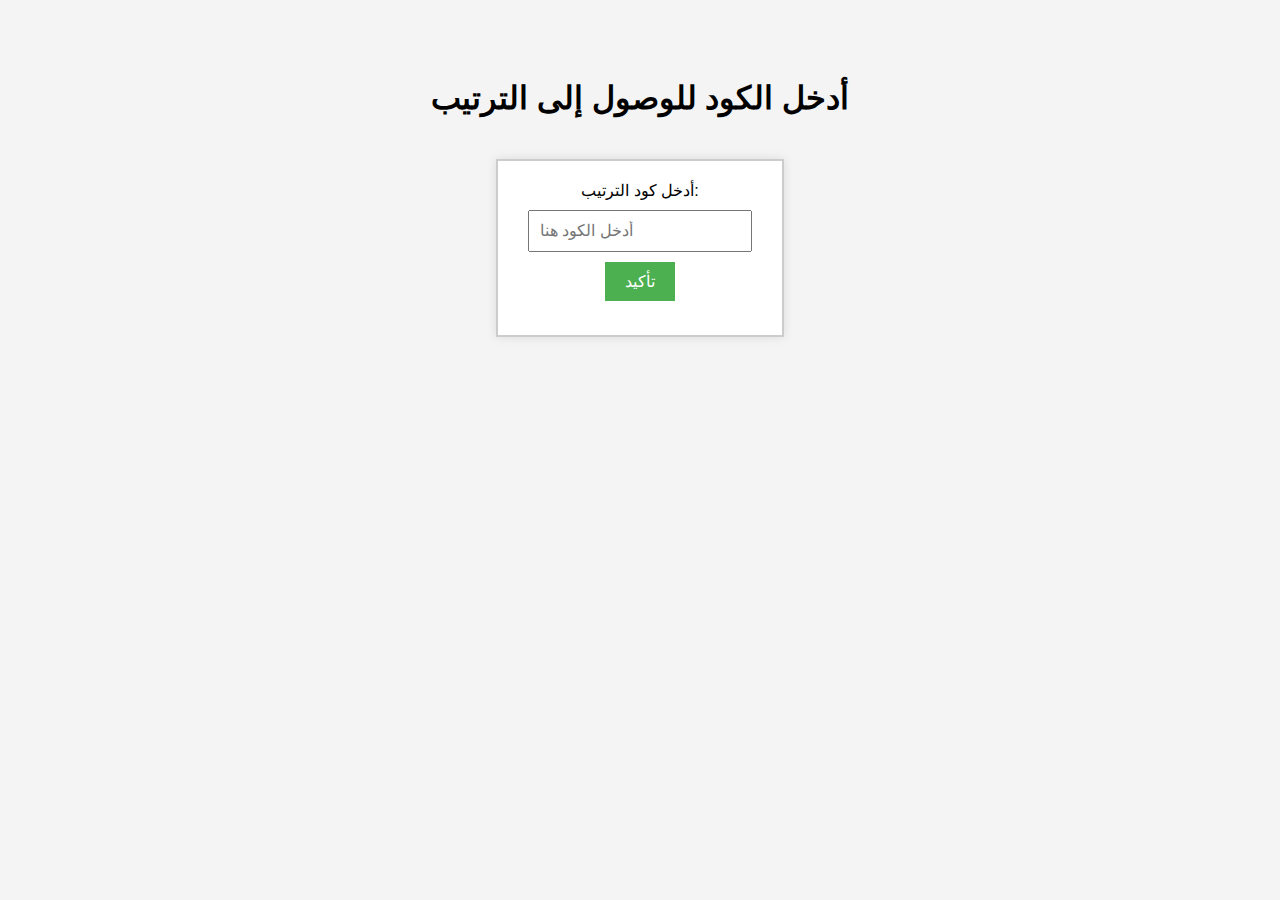
<file: code.html>
<!DOCTYPE html>
<html lang="en">
<head>
    <meta charset="UTF-8">
    <meta name="viewport" content="width=device-width, initial-scale=1.0">
    <title>إدخال الكود</title>
    <style>
        /* تنسيق بسيط */
        body {
            font-family: Arial, sans-serif;
            text-align: center;
            background-color: #f4f4f4;
            padding: 50px;
             background-image: url('https://e1.pxfuel.com/desktop-wallpaper/411/263/desktop-wallpaper-best-5-old-faded-map-backgrounds-on-hip-old-treasure-map.jpg'); /* إضافة صورة الخلفية للخريطة العتيقة */
        }

        .container {
            margin-top: 20px;
            padding: 20px;
            background-color: #fff;
            border: 2px solid #ccc;
            box-shadow: 0 0 10px rgba(0, 0, 0, 0.1);
            display: inline-block;
        }

        input[type="text"] {
            padding: 10px;
            margin: 10px;
            font-size: 16px;
            width: 200px;
        }

        button {
            padding: 10px 20px;
            background-color: #4CAF50;
            color: white;
            font-size: 16px;
            border: none;
            cursor: pointer;
        }

        button:hover {
            background-color: #45a049;
        }

        .error {
            color: red;
            font-size: 14px;
        }
    </style>
</head>
<body>

    <h1>أدخل الكود للوصول إلى الترتيب</h1>
    <div class="container">
        <label for="code">أدخل كود الترتيب:</label><br>
        <input type="text" id="code" placeholder="أدخل الكود هنا"><br>
        <button onclick="validateCode()">تأكيد</button>
        <p id="errorMessage" class="error"></p>
    </div>
     <script src="script.js"></script> 
</body>
</html>
</file>
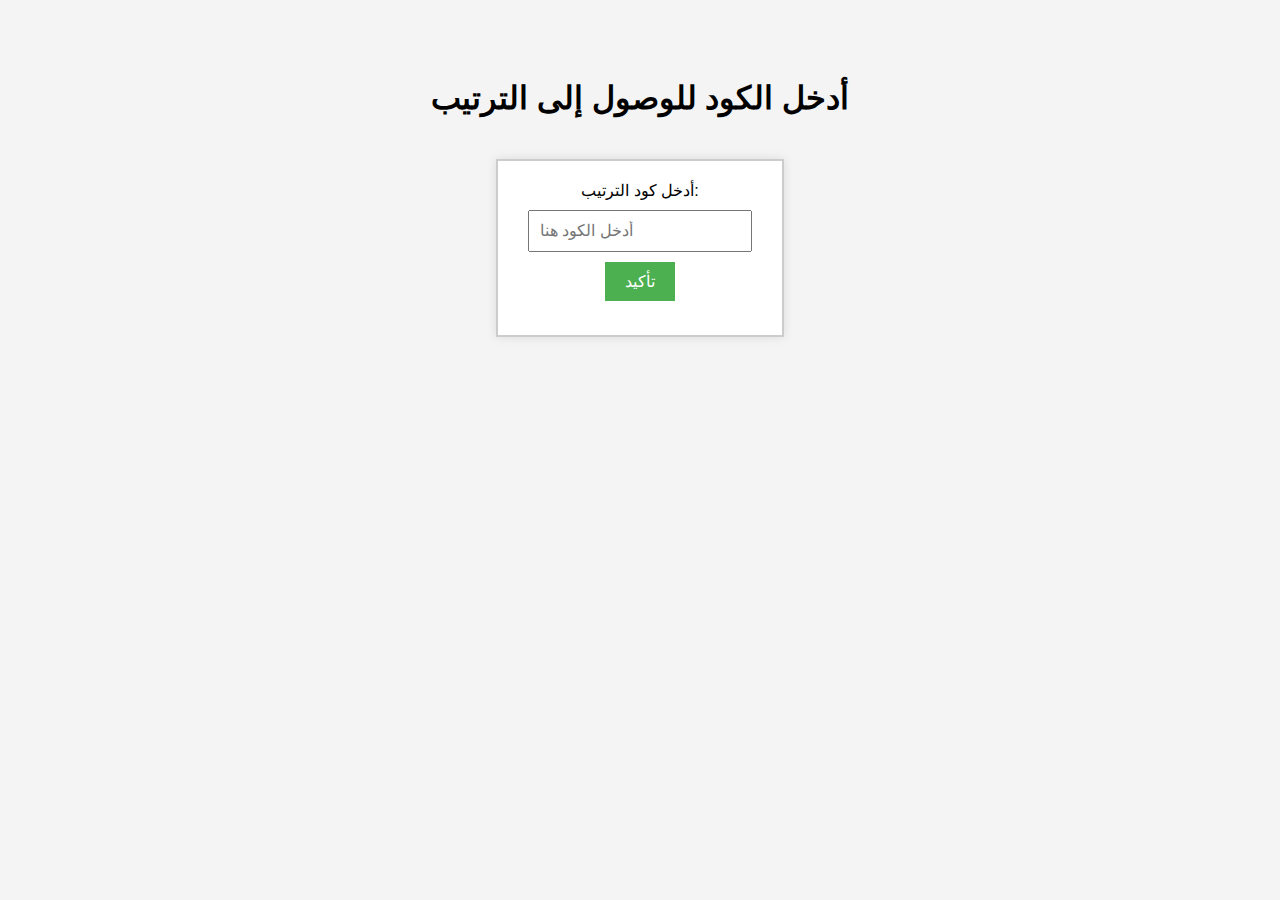
<file: code2.html>
<!DOCTYPE html>
<html lang="en">
<head>
    <meta charset="UTF-8">
    <meta name="viewport" content="width=device-width, initial-scale=1.0">
    <title>إدخال الكود</title>
    <style>
        /* تنسيق بسيط */
        body {
            font-family: Arial, sans-serif;
            text-align: center;
            background-color: #f4f4f4;
            padding: 50px;
             background-image: url('https://e1.pxfuel.com/desktop-wallpaper/411/263/desktop-wallpaper-best-5-old-faded-map-backgrounds-on-hip-old-treasure-map.jpg'); /* إضافة صورة الخلفية للخريطة العتيقة */
        }

        .container {
            margin-top: 20px;
            padding: 20px;
            background-color: #fff;
            border: 2px solid #ccc;
            box-shadow: 0 0 10px rgba(0, 0, 0, 0.1);
            display: inline-block;
        }

        input[type="text"] {
            padding: 10px;
            margin: 10px;
            font-size: 16px;
            width: 200px;
        }

        button {
            padding: 10px 20px;
            background-color: #4CAF50;
            color: white;
            font-size: 16px;
            border: none;
            cursor: pointer;
        }

        button:hover {
            background-color: #45a049;
        }

        .error {
            color: red;
            font-size: 14px;
        }
    </style>
</head>
<body>

    <h1>أدخل الكود للوصول إلى الترتيب</h1>
    <div class="container">
        <label for="code">أدخل كود الترتيب:</label><br>
        <input type="text" id="code" placeholder="أدخل الكود هنا"><br>
        <button onclick="validateCode()">تأكيد</button>
        <p id="errorMessage" class="error"></p>
    </div>

    <script>
        // الكودات المسموح بها
        const familyCode = "family###!2025";  //كود صفحة الأصدقاء

        function validateCode() {
            const userCode = document.getElementById("code").value;
            const errorMessage = document.getElementById("errorMessage");

            if (userCode === familyCode) {
                // إعادة التوجيه إلى صفحة الأصدقاء
                window.location.href = "family-rank.html"; }
        else {
                // عرض رسالة خطأ إذا كان الكود غير صحيح
                errorMessage.textContent = "الكود غير صحيح، حاول مرة أخرى.";
            }
        }
    </script>

</body>
</html>
</file>
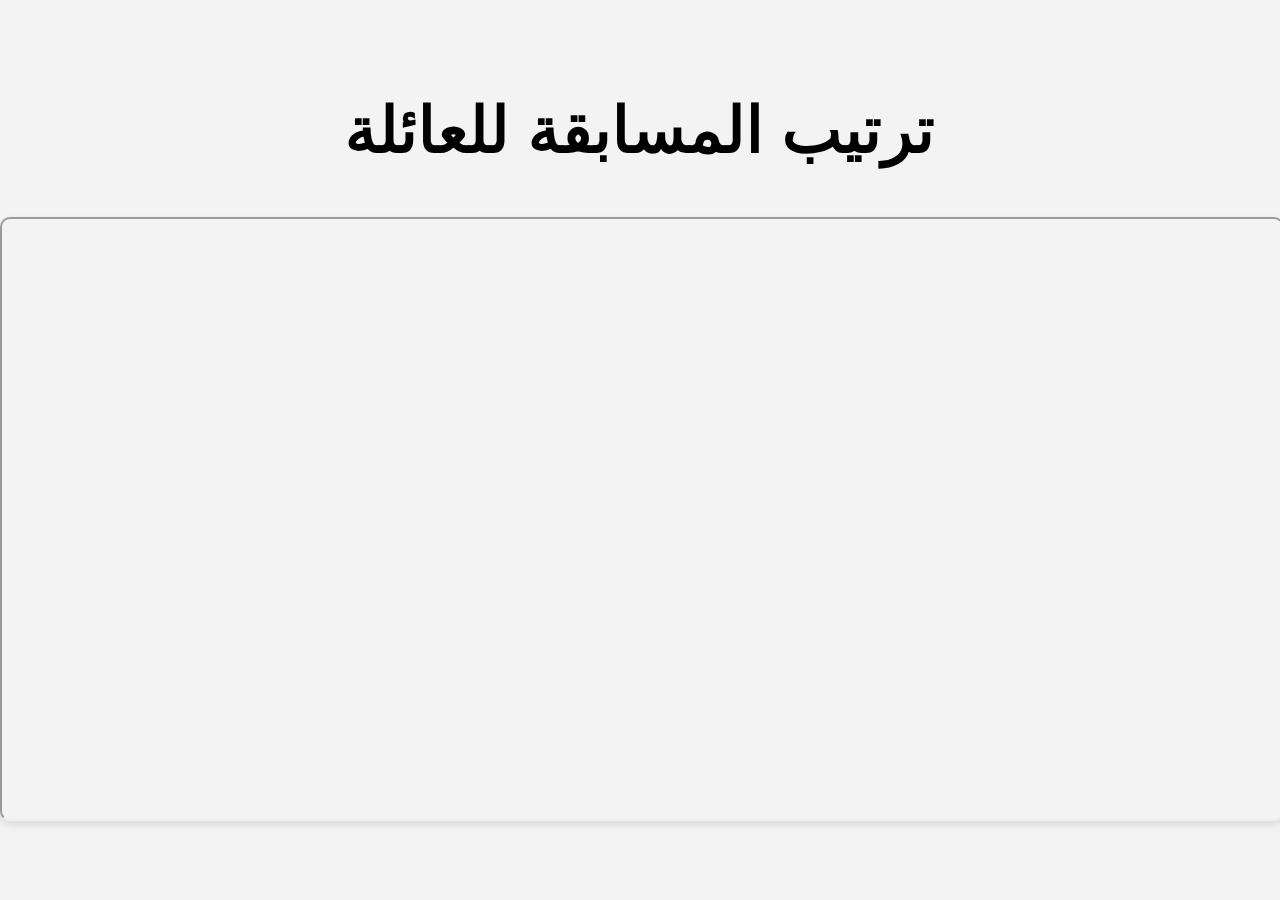
<file: family-rank.html>
<!DOCTYPE html>
<html lang="ar">
<head>
    <meta charset="UTF-8">
    <meta name="viewport" content="width=device-width, initial-scale=1.0">
    <title>ترتيب المسابقة</title>
    <style> 
        /* خلفية الصفحة */
        body {
            background-color: #f3f3f3;
            font-family: 'Arial', sans-serif;
            margin: 0;
            padding: 0;
             background-image: url('https://e1.pxfuel.com/desktop-wallpaper/411/263/desktop-wallpaper-best-5-old-faded-map-backgrounds-on-hip-old-treasure-map.jpg'); /* إضافة صورة الخلفية للخريطة العتيقة */
        }

        /* الحاوية */
        .container {
            text-align: center;
            padding-top: 50px;
        }

        /* العنوان */
        h1 {
            color:  black; 
            margin-bottom: 50px;
            text-align: center;
              font-size: 4rem;

        }
        #جوجل_شيت_جدول {
            margin-top: 20px;
            padding: 10px;
        }

        iframe {
            border-radius: 10px;
            box-shadow: 0 4px 8px rgba(0, 0, 0, 0.1);
        }

        /* إضافة التأثيرات عند المرور على الخلايا في جوجل شيت */
        iframe:hover {
            box-shadow: 0 8px 16px rgba(0, 0, 0, 0.2);
        } 







    </style>
</head>
<body>

    <div class="container">
        <h1>ترتيب المسابقة للعائلة </h1>
   
    <iframe src="https://docs.google.com/spreadsheets/d/e/2PACX-1vR7OcdJqGtquOnyyuz0yH_ynkmwy4pJrzQc9y1HDpjpM0EE1J_MlY6G5KLVOJ6Hao8IJ8XSlU0pVLLJ/pubhtml" width="100%" height="600px"></iframe> 
      <script src="family-rank.js"></script>
</body>
</html>
</file>
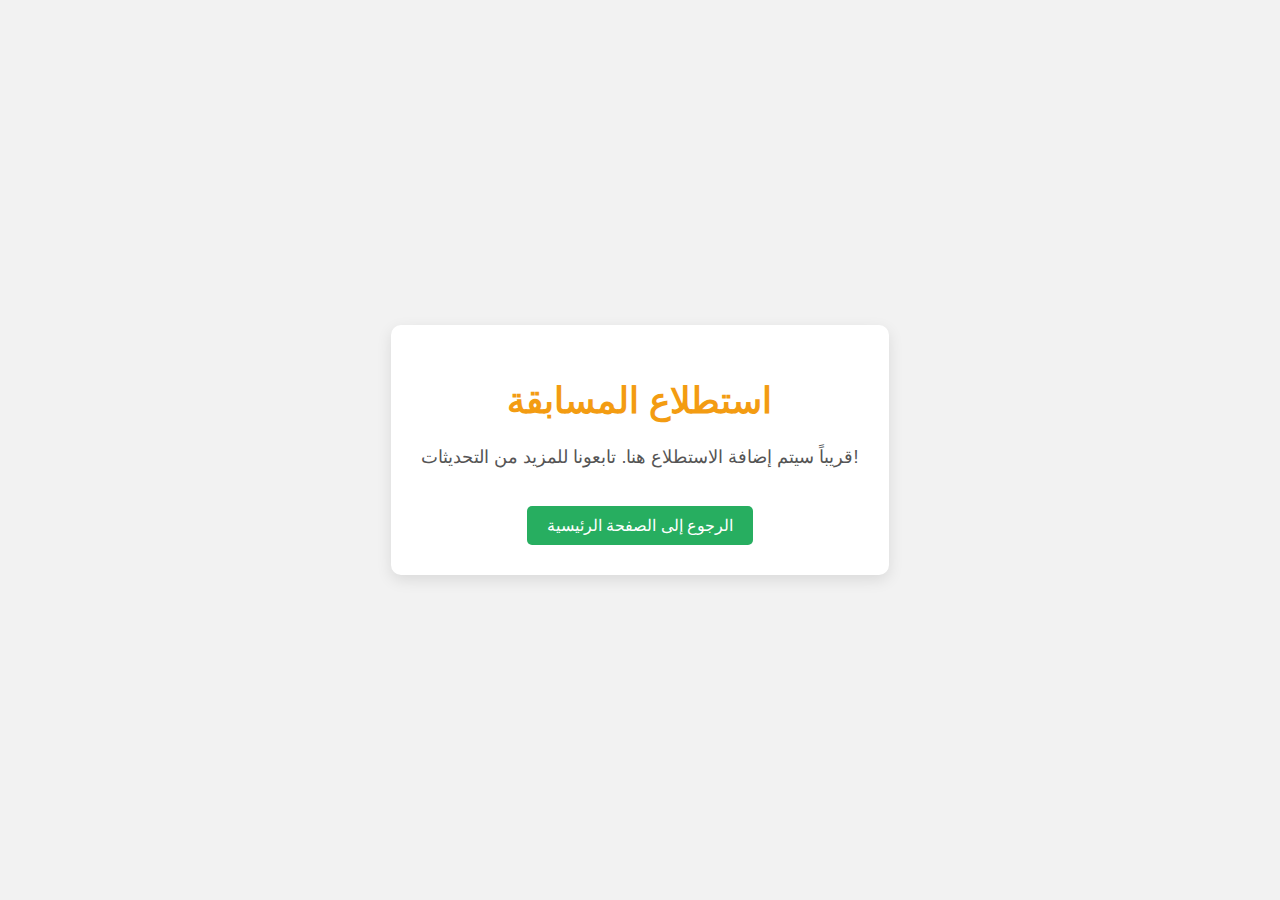
<file: pool-family.html>
<!DOCTYPE html>
<html lang="ar">
<head>
    <meta charset="UTF-8">
    <meta name="viewport" content="width=device-width, initial-scale=1.0">
    <title>الاستطلاع - قريباً</title>
    <style>
        body {
            font-family: Arial, sans-serif;
            background-color: #f2f2f2;
            color: #333;
            margin: 0;
            padding: 0;
            display: flex;
            justify-content: center;
            align-items: center;
            height: 100vh;
        }

        .message-container {
            text-align: center;
            padding: 30px;
            background-color: #fff;
            box-shadow: 0 5px 15px rgba(0, 0, 0, 0.1);
            border-radius: 10px;
            max-width: 600px;
            margin: 20px;
        }

        h1 {
            color: #f39c12;
            font-size: 36px;
        }

        p {
            font-size: 18px;
            color: #555;
        }

        .btn {
            margin-top: 20px;
            padding: 10px 20px;
            background-color: #27ae60;
            color: white;
            border: none;
            border-radius: 5px;
            cursor: pointer;
            font-size: 16px;
        }

        .btn:hover {
            background-color: #2ecc71;
        }
    </style>
</head>
<body>
    <div class="message-container">
        <h1>استطلاع المسابقة</h1>
        <p>قريباً سيتم إضافة الاستطلاع هنا. تابعونا للمزيد من التحديثات!</p>
        <button class="btn" onclick="window.location.href='index.html'">الرجوع إلى الصفحة الرئيسية</button>
    </div>
</body>
</html>
</file>
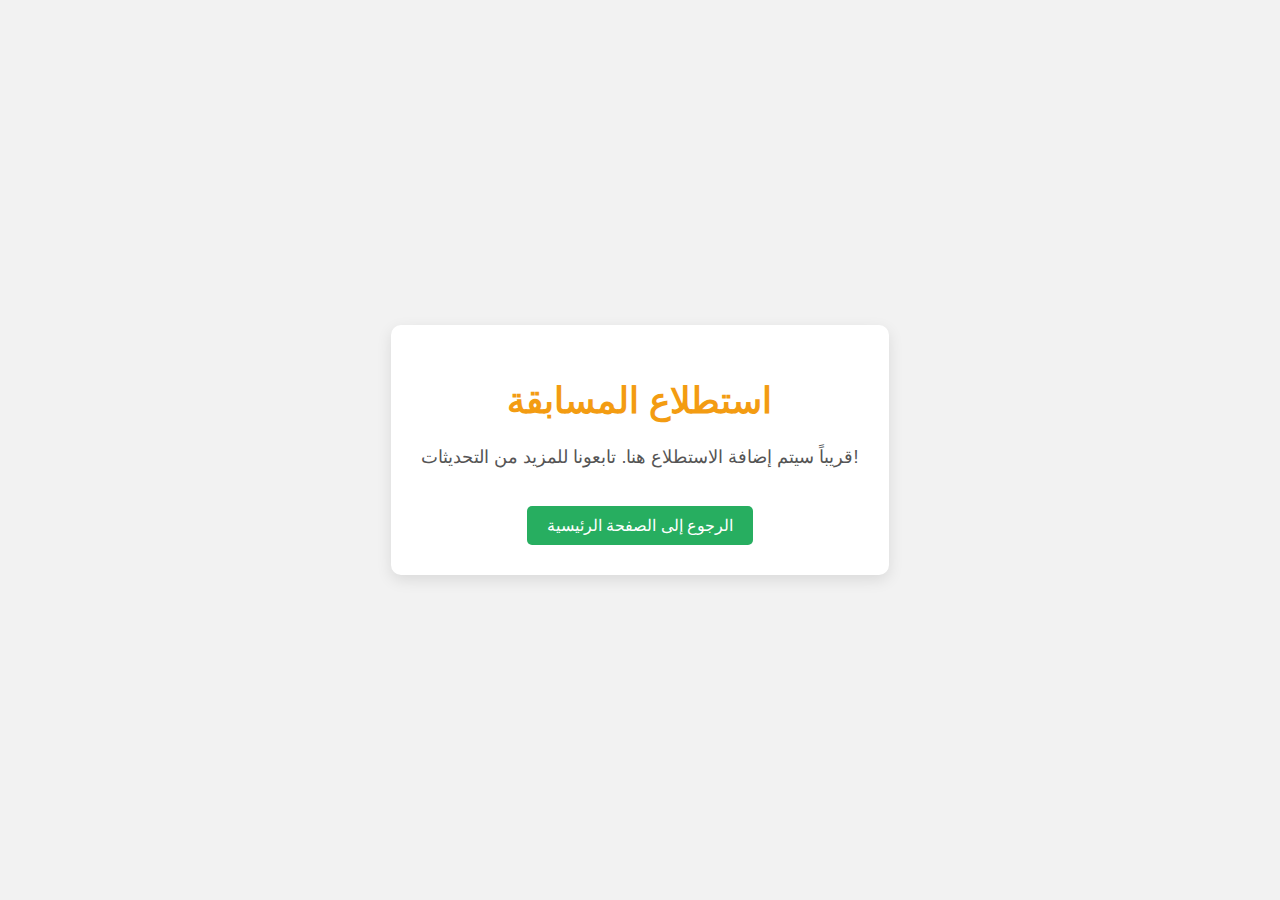
<file: pool-page-frindes (1).html>
<!DOCTYPE html>
<html lang="ar">
<head>
    <meta charset="UTF-8">
    <meta name="viewport" content="width=device-width, initial-scale=1.0">
    <title>الاستطلاع - قريباً</title>
    <style>
        body {
            font-family: Arial, sans-serif;
            background-color: #f2f2f2;
            color: #333;
            margin: 0;
            padding: 0;
            display: flex;
            justify-content: center;
            align-items: center;
            height: 100vh;
        }

        .message-container {
            text-align: center;
            padding: 30px;
            background-color: #fff;
            box-shadow: 0 5px 15px rgba(0, 0, 0, 0.1);
            border-radius: 10px;
            max-width: 600px;
            margin: 20px;
        }

        h1 {
            color: #f39c12;
            font-size: 36px;
        }

        p {
            font-size: 18px;
            color: #555;
        }

        .btn {
            margin-top: 20px;
            padding: 10px 20px;
            background-color: #27ae60;
            color: white;
            border: none;
            border-radius: 5px;
            cursor: pointer;
            font-size: 16px;
        }

        .btn:hover {
            background-color: #2ecc71;
        }
    </style>
</head>
<body>
    <div class="message-container">
        <h1>استطلاع المسابقة</h1>
        <p>قريباً سيتم إضافة الاستطلاع هنا. تابعونا للمزيد من التحديثات!</p>
        <button class="btn" onclick="window.location.href='index.html'">الرجوع إلى الصفحة الرئيسية</button>
    </div>
</body>
</html>
</file>
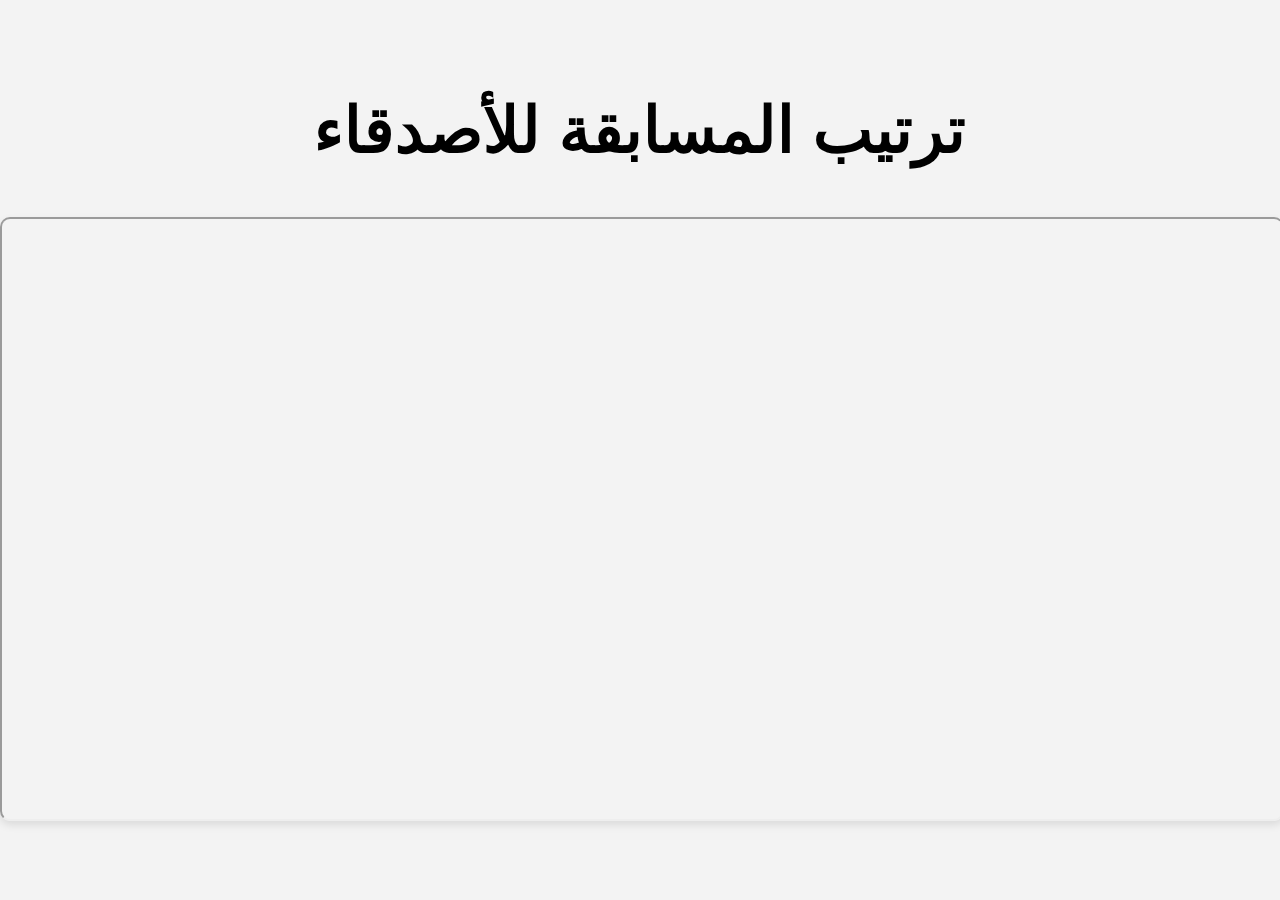
<file: tartepfrinds.html>
<!DOCTYPE html>
<html lang="ar">
<head>
    <meta charset="UTF-8">
    <meta name="viewport" content="width=device-width, initial-scale=1.0">
    <title>ترتيب المسابقة</title>
    <style> 
        /* خلفية الصفحة */
        body {
            background-color: #f3f3f3;
            font-family: 'Arial', sans-serif;
            margin: 0;
            padding: 0;
             background-image: url('https://e1.pxfuel.com/desktop-wallpaper/411/263/desktop-wallpaper-best-5-old-faded-map-backgrounds-on-hip-old-treasure-map.jpg'); /* إضافة صورة الخلفية للخريطة العتيقة */
        }

        /* الحاوية */
        .container {
            text-align: center;
            padding-top: 50px;
        }

        /* العنوان */
        h1 {
            color:  black; 
            margin-bottom: 50px;
            text-align: center;
              font-size: 4rem;

        }
        #جوجل_شيت_جدول {
            margin-top: 20px;
            padding: 10px;
        }

        iframe {
            border-radius: 10px;
            box-shadow: 0 4px 8px rgba(0, 0, 0, 0.1);
        }

        /* إضافة التأثيرات عند المرور على الخلايا في جوجل شيت */
        iframe:hover {
            box-shadow: 0 8px 16px rgba(0, 0, 0, 0.2);
        } 







    </style>
</head>
<body>

    <div class="container">
        <h1>ترتيب المسابقة للأصدقاء </h1>

    <iframe src="https://docs.google.com/spreadsheets/d/e/2PACX-1vRJVlYVzyFU5ji6vG_seC9z6fdup2ENLPB2H6BEs5M4CffW-bOKizG_8rqS5ddMCiPaFteL-D6XLnAA/pubhtml" width="100%" height="600px"></iframe> 
      <script src="family-rank.js"></script>
</body>
</html>
</file>
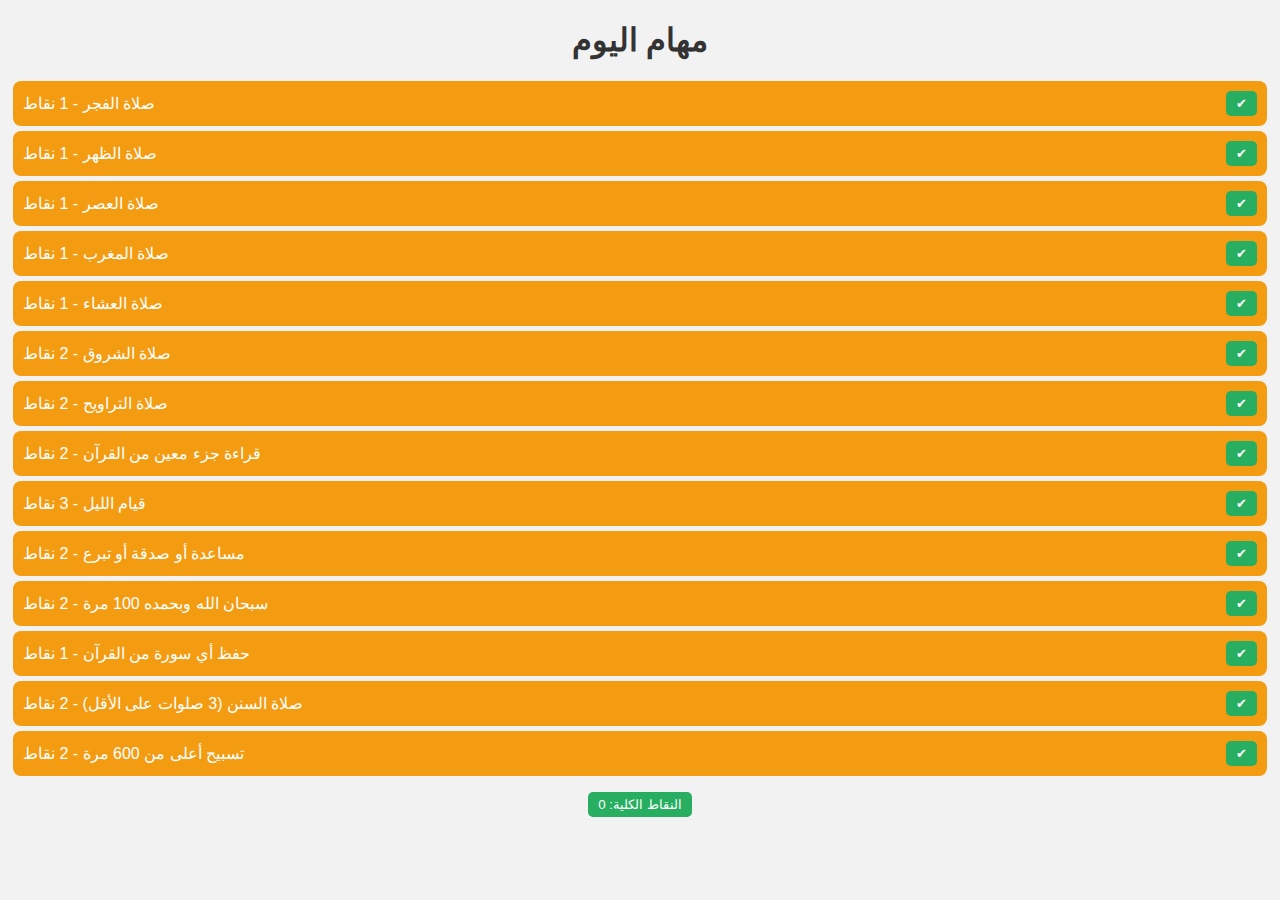
<file: test.html>
<!DOCTYPE html>
<html lang="ar">
<head>
    <meta charset="UTF-8">
    <meta name="viewport" content="width=device-width, initial-scale=1.0">
    <title>مهام اليوم</title>
    <style>
        body {
            font-family: Arial, sans-serif;
            background-color: #f2f2f2;
            color: #333;
            text-align: center;
            background-image: url('https://e1.pxfuel.com/desktop-wallpaper/411/263/desktop-wallpaper-best-5-old-faded-map-backgrounds-on-hip-old-treasure-map.jpg');
        }
        ul {
            list-style-type: none;
            padding: 0;
        }
        li {
            padding: 10px;
            margin: 5px;
            background-color: #f39c12;
            color: white;
            border-radius: 8px;
            display: flex;
            justify-content: space-between;
            align-items: center;
        }
        button {
            padding: 5px 10px;
            border: none;
            background-color: #27ae60;
            color: white;
            border-radius: 5px;
            cursor: pointer;
        }
        button.completed {
            background-color: #95a5a6;
        }
        label:hover {
            color: #4CAF50; /* تغيير اللون عند التمرير */
        } 
        .message {
            background-color: #4CAF50;
            color: white;
            padding: 10px;
            margin-bottom: 20px;
            border-radius: 5px;
            display: none;
            text-align: center;
            font-size: 18px;
        }
    </style>
</head>
<body>
    <div class="tasks">
        <!-- رسالة النقاط -->
        <div id="message" class="message"></div>

    <h1>مهام اليوم</h1>
    <ul id="taskList"></ul>
    <div>
        <button id="totalPoints">النقاط الكلية: 0</button>
    </div> 
    <script>
        const tasks = [
            { name: "صلاة الفجر", points: 1 },
            { name: "صلاة الظهر", points: 1 },
            { name: "صلاة العصر", points: 1 },
            { name: "صلاة المغرب", points: 1 },
            { name: "صلاة العشاء", points: 1 },
            { name: "صلاة الشروق", points: 2 },
            { name: "صلاة التراويح", points: 2 },
            { name: "قراءة جزء معين من القرآن", points: 2 },
            { name: "قيام الليل", points: 3 },
            { name: "مساعدة أو صدقة أو تبرع", points: 2 },
            { name: "سبحان الله وبحمده 100 مرة", points: 2 },
            { name: "حفظ أي سورة من القرآن", points: 1 },
            { name: "صلاة السنن (3 صلوات على الأقل)", points: 2 },
            { name: "تسبيح أعلى من 600 مرة", points: 2 }
        ];

        function loadTasks() {
            let storedTasks = JSON.parse(localStorage.getItem("completedTasks")) || {};
            document.getElementById("taskList").innerHTML = tasks.map((task, index) => {
                let completed = storedTasks[index] ? "completed" : "";
                return `<li>
                    ${task.name} - ${task.points} نقاط
                    <button class="${completed}" onclick="completeTask(${index})">✔</button>
                </li>`;
            }).join('');
        }

        function completeTask(index) {
            let storedTasks = JSON.parse(localStorage.getItem("completedTasks")) || {};
            storedTasks[index] = !storedTasks[index];
            localStorage.setItem("completedTasks", JSON.stringify(storedTasks));
            loadTasks();
        }

        loadTasks();

        // استرجاع النقاط الكلية من localStorage أو تعيينها إلى 0 في البداية
        function getTotalPoints() {
            const points = localStorage.getItem('totalPoints');
            return points ? parseInt(points) : 0;
        }

        // حفظ النقاط الكلية في localStorage
        function saveTotalPoints(points) {
            localStorage.setItem('totalPoints', points);
            document.getElementById('totalPoints').innerText = `النقاط الكلية: ${points}`;
        }

        // تحديث النقاط بناءً على اختيار أو إزالة اختيار المهام
        function updatePoints(points, taskId) {
            let totalPoints = getTotalPoints();

            const taskCheckbox = document.getElementById(taskId);
            if (taskCheckbox.checked) {
                totalPoints += points; // إضافة النقاط إذا تم اختيار المهمة
            } else {
                totalPoints -= points; // إزالة النقاط إذا تم إلغاء اختيار المهمة
            }

            saveTotalPoints(totalPoints); // حفظ النقاط الجديدة
        }

        // عند تحميل الصفحة، عرض النقاط الكلية المحفوظة
        document.addEventListener('DOMContentLoaded', function() {
            saveTotalPoints(getTotalPoints());
        }); 
        // عرض رسالة المؤشر للنقاط المكتسبة
        function showMessage(points) {
            const messageElement = document.getElementById('message');
            messageElement.innerText = `لقد حصلت على ${points} نقطة!`;
            messageElement.style.display = 'block';  // عرض الرسالة
            setTimeout(function() {
                messageElement.style.display = 'none';  // إخفاء الرسالة بعد 3 ثواني
            }, 3000);
        } 
    </script>
</body>
</html>
</file>
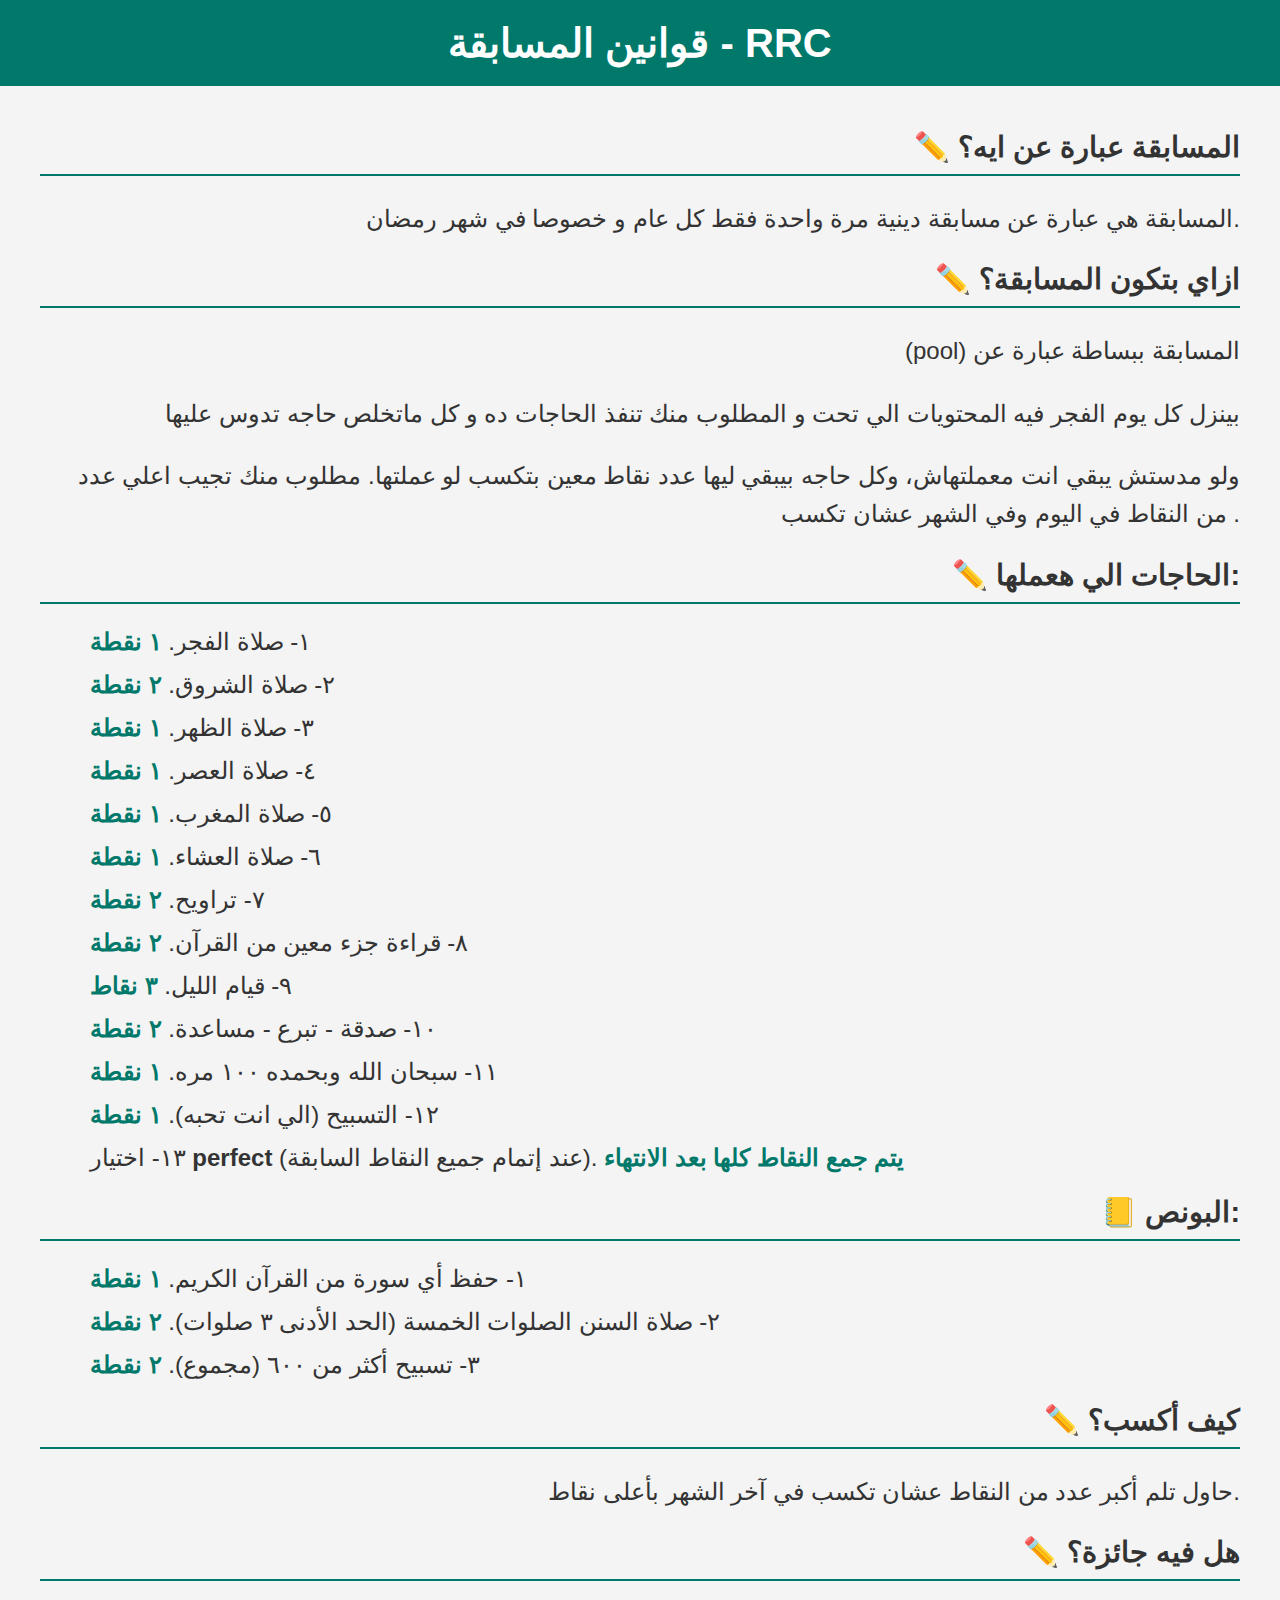
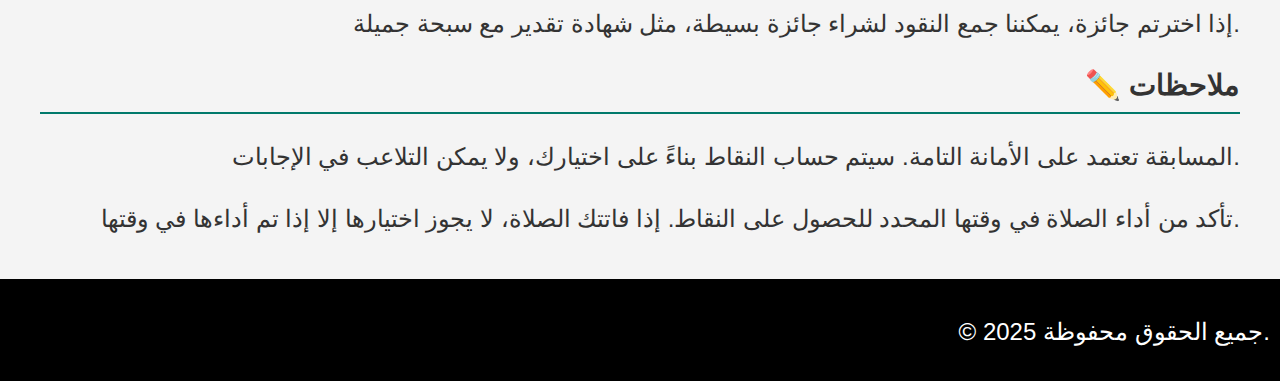
<file: القوانين.html>
<!DOCTYPE html>
<html lang="ar">
<head>
    <meta charset="UTF-8">
    <meta name="viewport" content="width=device-width, initial-scale=1.0">
    <title>قوانين المسابقة - Ramadan Return Cup</title>
    <style> 
        /* إعدادات عامة للصفحة */
        body {
            font-family: Arial, sans-serif;
            background-color: #f4f4f4;
            margin: 0;
            padding: 0;
            color: #333;
             background-image: url('https://e1.pxfuel.com/desktop-wallpaper/411/263/desktop-wallpaper-best-5-old-faded-map-backgrounds-on-hip-old-treasure-map.jpg'); /* إضافة صورة الخلفية للخريطة العتيقة */
        }

        /* رأس الصفحة */
        header {
            background-color: #00796b;
            color: white;
            padding: 20px;
            text-align: center;
        }

        header h1 {
            margin: 0;
            font-size: 2.5rem;
        }

        /* حاوية المحتوى */
        .container {
            max-width: 1200px;
            margin: 0 auto;
            padding: 20px;
        }

        /* تنسيق العناوين الرئيسية */
        h2 {
            font-size: 1.8rem;
            border-bottom: 2px solid #00796b;
            padding-bottom: 10px;
            text-align: right;
        }

        /* تنسيق الفقرات */
        p {
            line-height: 1.6;
            margin-bottom: 20px;
            text-align: right;
            font-size: 1.5rem;
            p, li {
                font-weight: bold;
            }
            
        }

        /* قائمة الحاجات والنقاط */
        ul {
            list-style-type: none;
            padding-left: 0;
        }

        ul li {
            background: url('https://img.icons8.com/ios-filled/50/000000/checked.png') no-repeat left center;
            padding-left: 50px;
            font-size: 1.1em;
            margin-bottom: 15px;
            font-size: 1.5rem;
            
        }

        .points, .bonus {
            font-weight: bold;
            color: #00796b;
        }

        /* الروابط */
        a {
            color: #00796b;
            text-decoration: none;
        }

        a:hover {
            text-decoration: underline;
        }

        footer {
            background-color: #000000;
            color: white;
            text-align: center;
            padding: 10px;
            font-size: 1.5rem;
        } 
      
    
    
    
    
    
    
    
    
    
    
    
    </style>
</head>
<body>
    <header>
        <h1>قوانين المسابقة -   RRC </h1>
    </header>

    <div class="container">
        <section>
            <h2>✏️ المسابقة عبارة عن ايه؟</h2>
            <p>المسابقة هي عبارة عن مسابقة دينية مرة واحدة فقط كل عام و خصوصا في شهر رمضان.</p>
        </section>

        <section>
            <h2>✏️ ازاي بتكون المسابقة؟</h2>
            <p> 
                (pool) المسابقة ببساطة عبارة عن 
            </p>
            <p> 
             بينزل كل يوم الفجر فيه المحتويات الي تحت و المطلوب منك تنفذ الحاجات ده و كل ماتخلص حاجه تدوس عليها 
            </p>
            <p> ولو مدستش يبقي انت معملتهاش، وكل حاجه بيبقي ليها عدد نقاط معين بتكسب لو عملتها. مطلوب منك تجيب اعلي عدد من النقاط في اليوم وفي الشهر عشان تكسب .</p>
        </section>

        <section>
            <h2>✏️ الحاجات الي هعملها:</h2>
            <ul>
                <li>١- صلاة الفجر. <span class="points">١ نقطة</span></li>
                <li>٢- صلاة الشروق. <span class="points">٢ نقطة</span></li>
                <li>٣- صلاة الظهر. <span class="points">١ نقطة</span></li>
                <li>٤- صلاة العصر. <span class="points">١ نقطة</span></li>
                <li>٥- صلاة المغرب. <span class="points">١ نقطة</span></li>
                <li>٦- صلاة العشاء. <span class="points">١ نقطة</span></li>
                <li>٧- تراويح. <span class="points">٢ نقطة</span></li>
                <li>٨- قراءة جزء معين من القرآن. <span class="points">٢ نقطة</span></li>
                <li>٩- قيام الليل. <span class="points">٣ نقاط</span></li>
                <li>١٠- صدقة - تبرع - مساعدة. <span class="points">٢ نقطة</span></li>
                <li>١١- سبحان الله وبحمده ١٠٠ مره. <span class="points">١ نقطة</span></li>
                <li>١٢- التسبيح (الي انت تحبه). <span class="points">١ نقطة</span></li>
                <li>١٣- اختيار <strong>perfect</strong> (عند إتمام جميع النقاط السابقة). <span class="points">يتم جمع النقاط كلها بعد الانتهاء</span></li>
            </ul>
        </section>

        <section>
            <h2>📒 البونص:</h2>
            <ul>
                <li>١- حفظ أي سورة من القرآن الكريم. <span class="bonus">١ نقطة</span></li>
                <li>٢- صلاة السنن الصلوات الخمسة (الحد الأدنى ٣ صلوات). <span class="bonus">٢ نقطة</span></li>
                <li>٣- تسبيح أكثر من ٦٠٠ (مجموع). <span class="bonus">٢ نقطة</span></li>
            </ul>
        </section>

        <section>
            <h2>✏️ كيف أكسب؟</h2>
            <p>حاول تلم أكبر عدد من النقاط عشان تكسب في آخر الشهر بأعلى نقاط.</p>
        </section>

        <section>
            <h2>✏️ هل فيه جائزة؟</h2>
            <p>إذا اخترتم جائزة، يمكننا جمع النقود لشراء جائزة بسيطة، مثل شهادة تقدير مع سبحة جميلة.</p>
        </section>

        <section>
            <h2>✏️ ملاحظات</h2>
            <p>المسابقة تعتمد على الأمانة التامة. سيتم حساب النقاط بناءً على اختيارك، ولا يمكن التلاعب في الإجابات.</p>
            <p>تأكد من أداء الصلاة في وقتها المحدد للحصول على النقاط. إذا فاتتك الصلاة، لا يجوز اختيارها إلا إذا تم أداءها في وقتها.</p>
        </section>
    </div>
    <!-- Footer (أسفل الصفحة) -->
    <footer>
        <p>© 2025 جميع الحقوق محفوظة.</p>
    </footer>

</body>
</html>
</file>
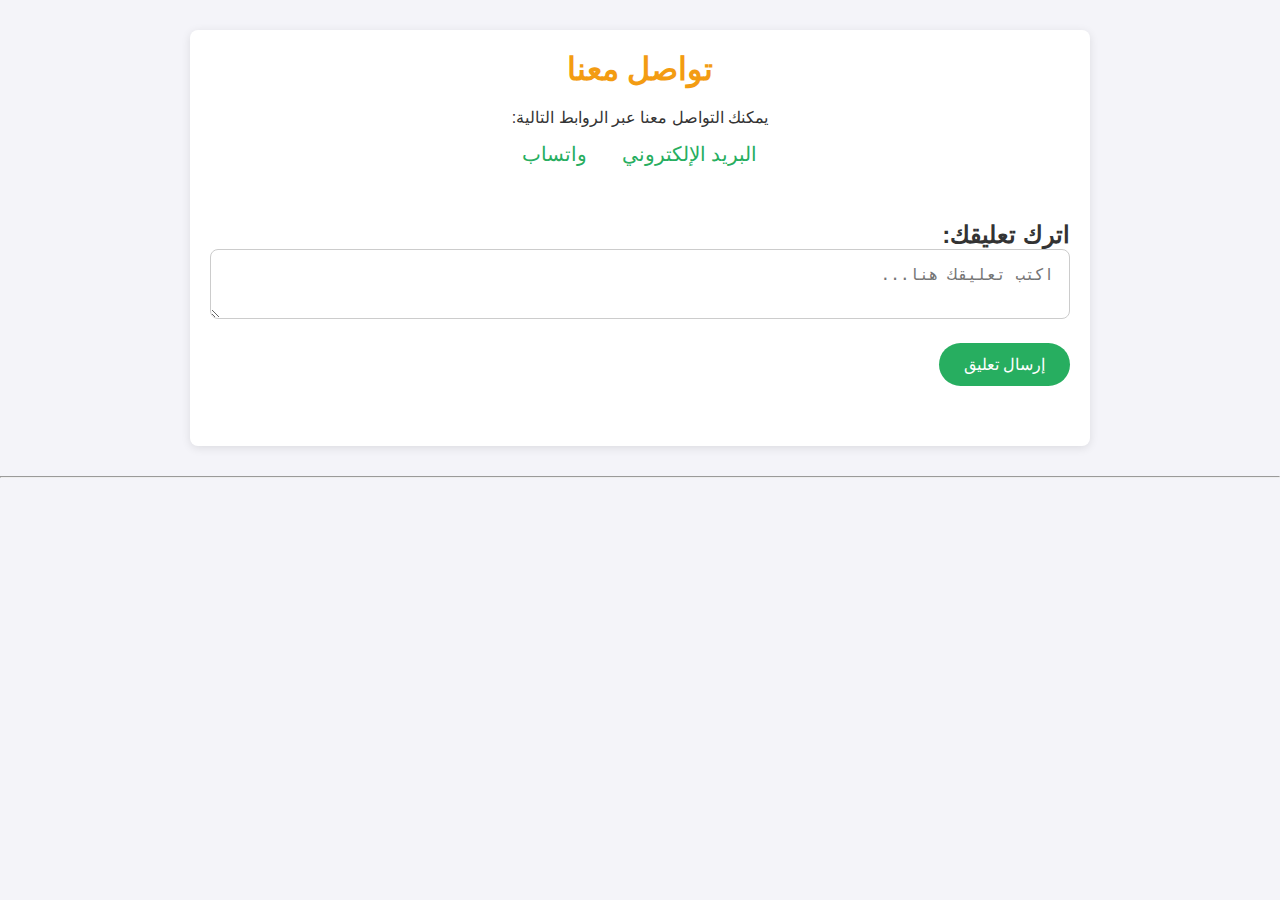
<file: تواصل.html>
<!DOCTYPE html>
<html lang="ar">
<head>
    <meta charset="UTF-8">
    <meta name="viewport" content="width=device-width, initial-scale=1.0">
    <title>تواصل معنا</title>
    <style>
        * {
            margin: 0;
            padding: 0;
            box-sizing: border-box;
        }

        body {
            font-family: 'Arial', sans-serif;
            background-color: #f4f4f9;
            color: #333;
            margin: 0;
            padding: 0;
            background-image: url('https://e1.pxfuel.com/desktop-wallpaper/411/263/desktop-wallpaper-best-5-old-faded-map-backgrounds-on-hip-old-treasure-map.jpg'); /* إضافة صورة الخلفية للخريطة العتيقة */
              direction: rtl; /* إضافة هذه الخاصية لتغيير الاتجاه */ 
        }

        .container {
            max-width: 900px;
            margin: 30px auto;
            padding: 20px;
            background-color: #fff;
            box-shadow: 0 2px 10px rgba(0, 0, 0, 0.1);
            border-radius: 8px;
        }

        h1 {
            text-align: center;
            color: #f39c12;
            margin-bottom: 20px;
        }

        .contact-info {
            text-align: center;
            margin-bottom: 40px;
        }

        .contact-info a {
            text-decoration: none;
            color: #27ae60;
            font-size: 20px;
            display: inline-block;
            margin: 15px;
            transition: color 0.3s ease;
        }

        .contact-info a:hover {
            color: #2ecc71;
        }

        .comments {
            margin-top: 40px;
        }

        .comment-box {
            width: 100%;
            padding: 15px;
            border-radius: 8px;
            border: 1px solid #ccc;
            font-size: 16px;
            margin-bottom: 20px;
            transition: all 0.3s ease;
        }

        .comment-box:focus {
            border-color: #27ae60;
            outline: none;
        }

        button {
            background-color: #27ae60;
            color: white;
            border: none;
            padding: 12px 25px;
            cursor: pointer;
            border-radius: 25px;
            font-size: 16px;
            transition: background-color 0.3s ease;
        }

        button:hover {
            background-color: #2ecc71;
        }

        .comment-section {
            margin-top: 40px;
        }

        .comment {
            background-color: #f9f9f9;
            padding: 15px;
            margin-bottom: 15px;
            border-radius: 8px;
            border-left: 5px solid #27ae60;
            transition: all 0.3s ease;
        }

        .comment .name {
            font-weight: bold;
            color: #333;
            margin-bottom: 10px;
        }

        .comment .message {
            color: #555;
        }

        .comment:hover {
            background-color: #f2f2f2;
        }

    </style>
</head>
<body>

    <div class="container">
        <h1>تواصل معنا</h1>

        <!-- معلومات الاتصال -->
        <div class="contact-info">
            <p>يمكنك التواصل معنا عبر الروابط التالية:</p>
            <a href="mailto:email@example.com" target="_blank">البريد الإلكتروني</a>
            <a href="https://wa.me/1234567890" target="_blank">واتساب</a>
        </div>

        <!-- التعليقات -->
        <div class="comments">
            <h2>اترك تعليقك:</h2>
            <textarea id="comment" class="comment-box" placeholder="اكتب تعليقك هنا..."></textarea>
            <button id="submitComment">إرسال تعليق</button>
        </div>

        <!-- قسم التعليقات المعروضة -->
        <div class="comment-section" id="commentSection">
            <!-- التعليقات ستظهر هنا -->
        </div>
    </div>
    <hr> 

    <script>
        // التعامل مع إضافة تعليق
        document.getElementById("submitComment").addEventListener("click", function() {
            let commentText = document.getElementById("comment").value;

            if (commentText) {
                // إضافة التعليق إلى القسم المعروض
                let commentSection = document.getElementById("commentSection");
                let newComment = document.createElement("div");
                newComment.classList.add("comment");

                newComment.innerHTML = `
                    <div class="name">مستخدم جديد:</div>
                    <div class="message">${commentText}</div>
                `;

                commentSection.appendChild(newComment);

                // مسح حقل التعليق بعد الإرسال
                document.getElementById("comment").value = "";
            } else {
                alert("من فضلك، اكتب تعليقك أولاً.");
            }
        });
    </script>

</body>
</html>
</file>
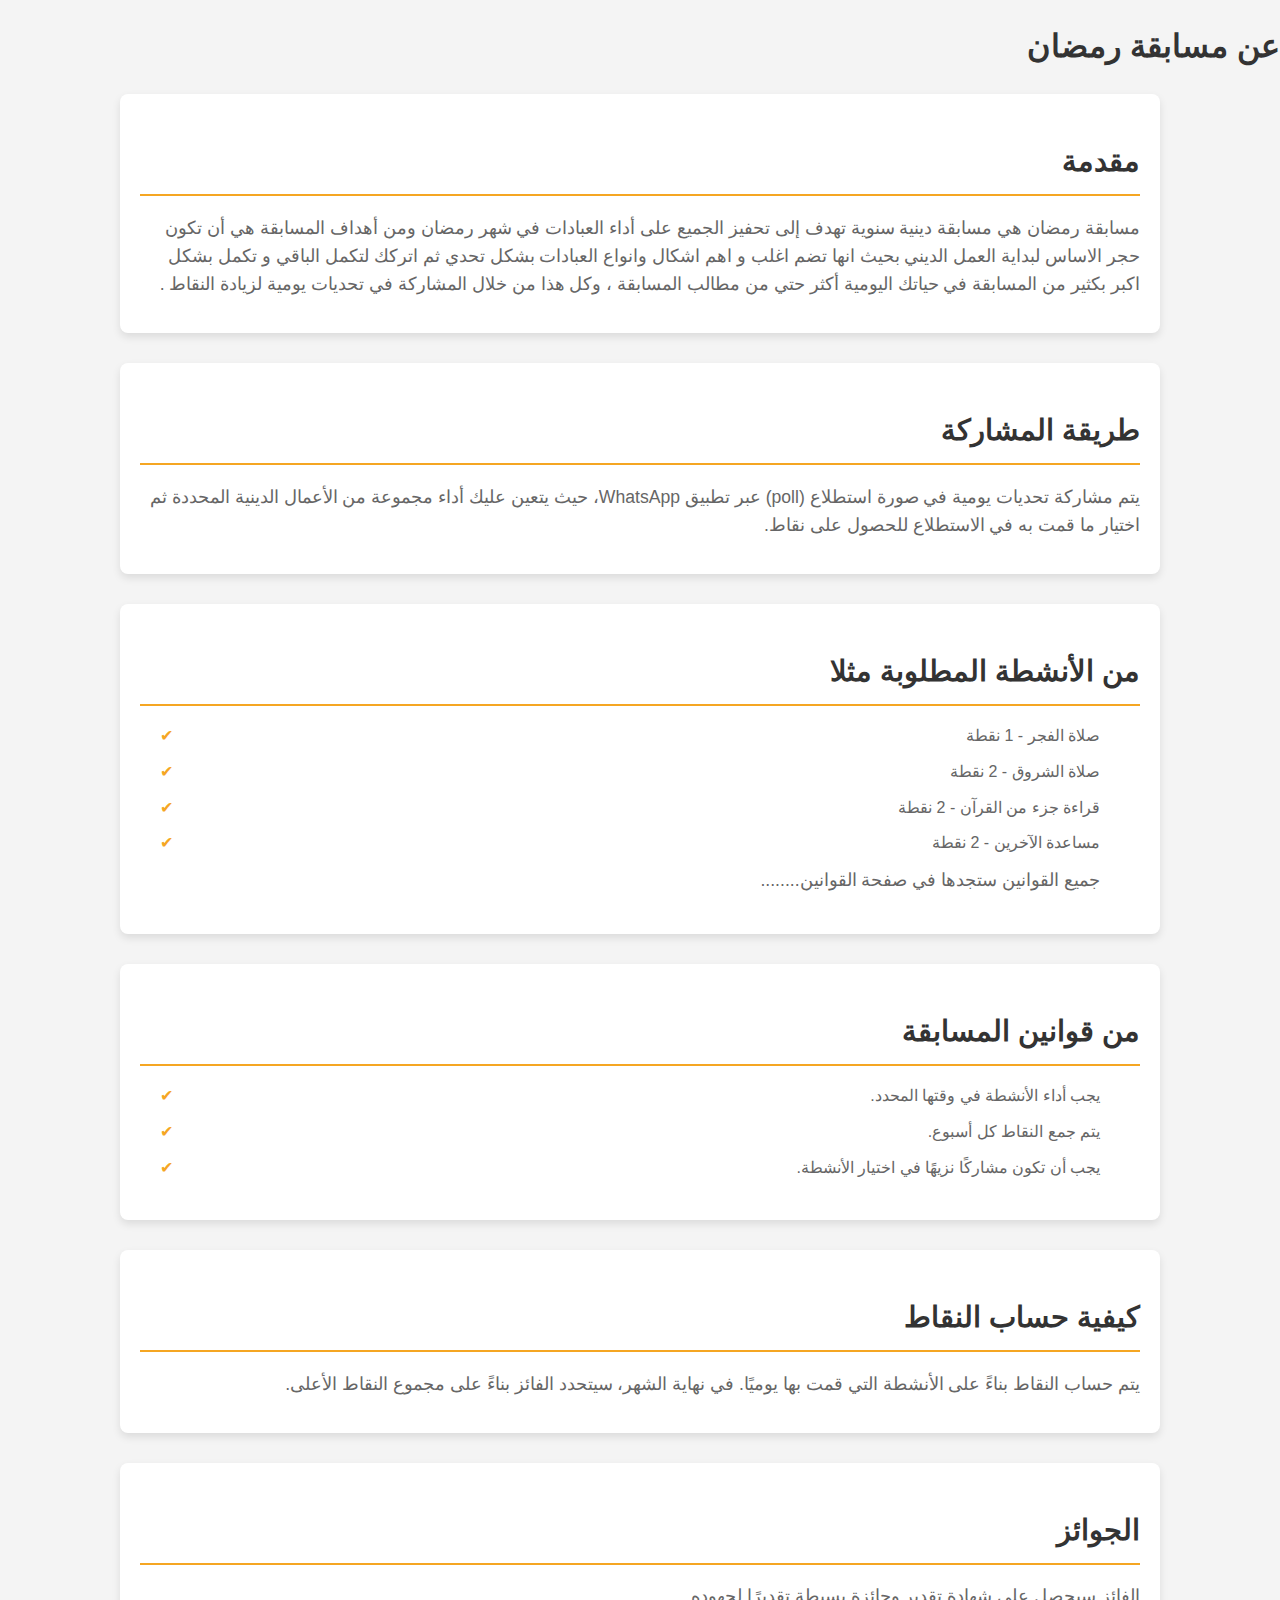
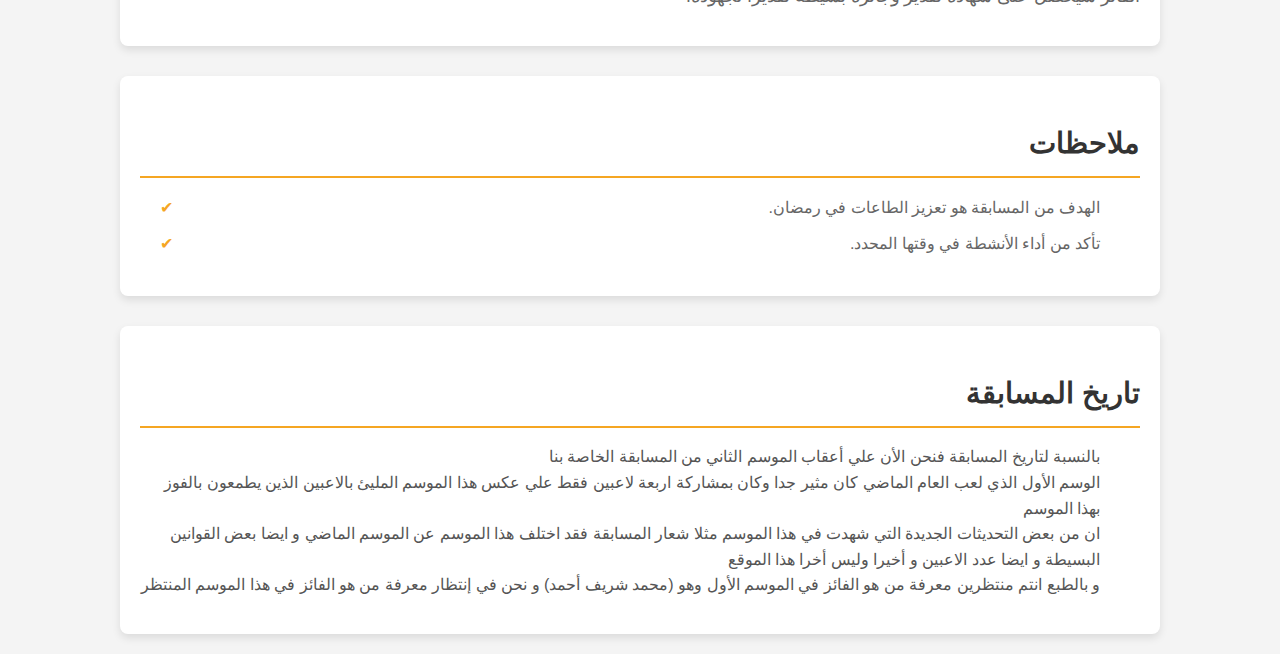
<file: عنالمسابقة.html>
<!DOCTYPE html>
<html lang="ar">
<head>
    <meta charset="UTF-8">
    <meta name="viewport" content="width=device-width, initial-scale=1.0">
    <title>عن المسابقة</title>
    <style> 
    
        /* إعدادات عامة */
        body {
            font-family: 'Arial', sans-serif;
            line-height: 1.6;
            margin: 0;
            padding: 0;
            background-color: #f4f4f4;
            color: #333;
            background-image: url('https://e1.pxfuel.com/desktop-wallpaper/411/263/desktop-wallpaper-best-5-old-faded-map-backgrounds-on-hip-old-treasure-map.jpg'); /* إضافة صورة الخلفية للخريطة العتيقة */
              direction: rtl; /* إضافة هذه الخاصية لتغيير الاتجاه */ 
            } 
        }

        /* تنسيق العنوان الرئيسي */
        .header h1 {
            text-align: center;
            background-color: orange;
            color: black;
            padding: 20px;
            margin-bottom: 30px;
            font-size: 4rem;
        }

        /* تنسيق الأقسام */
        section {
            max-width: 1000px;
            margin: 0 auto;
            padding: 20px;
            background-color: #fff;
            border-radius: 8px;
            box-shadow: 0 4px 8px rgba(0, 0, 0, 0.1);
            margin-bottom: 20px;
        }

        /* تنسيق العناوين الفرعية */
        h2 {
            font-size: 1.8rem;
            color: #333;
            margin-bottom: 15px;
            border-bottom: 2px solid #f5a623;
            padding-bottom: 10px;
        }

        /* تنسيق الفقرات */
        p {
            font-size: 1rem;
            color: #555;
            margin-bottom: 15px;
        }

        /* تنسيق القوائم */
        ul {
            list-style-type: none;
            padding-left: 0;
        }

        ul li {
            font-size: 1rem;
            margin: 10px 0;
            padding-left: 20px;
            position: relative;
        }

        ul li:before {
            content: '✔'; /* رمز علامة الصح */
            position: absolute;
            left: 0;
            color: #f5a623;
        }

        /* تنسيق رابط التصحيح */
        a {
            color: #f5a623;
            text-decoration: none;
            font-weight: bold;
        }

        a:hover {
            text-decoration: underline;
        }

        /* تنسيق النصوص داخل الأقسام */
        .intro p,
        .how-to-participate p,
        .activities ul,
        .rules ul,
        .points p,
        .rewards p,
        .notes ul {
            font-size: 1.1rem;
            color: #666;
        }

        /* تنسيق الأقسام الخاصة بالأنشطة والقوانين */
        .activities ul,
        .rules ul,
        .notes ul {
            padding-left: 20px;
            margin-bottom: 20px;
        }

        .activities li,
        .rules li,
        .notes li {
            margin-bottom: 10px;
        }

        /* تنسيق الفواصل بين الأقسام */
        section:not(:last-child) {
            margin-bottom: 30px;
        }

        /* تنسيق النصوص الصغيرة في الأسفل */
        footer {
            background-color: #333;
            color: #fff;
            text-align: center;
            padding: 20px;
            position: absolute;
            width: 100%;
            bottom: 0;
        }

        /* التنسيق العام للأزرار أو الدعوات */
        button {
            background-color: #f5a623;
            color: white;
            border: none;
            padding: 10px 20px;
            font-size: 1.1rem;
            cursor: pointer;
            border-radius: 5px;
        }

        button:hover {
            background-color: #d88d21;
        } 
    
    
    
    </style>
</head>
<body>

    <header>
        <h1>عن مسابقة رمضان</h1>
    </header>

    <section class="intro">
        <h2>مقدمة</h2>
        <p>مسابقة رمضان هي مسابقة دينية سنوية تهدف إلى تحفيز الجميع على أداء العبادات في شهر رمضان 
            ومن أهداف المسابقة هي أن تكون حجر الاساس لبداية العمل الديني بحيث انها تضم اغلب و اهم اشكال وانواع العبادات بشكل تحدي ثم اتركك لتكمل الباقي و تكمل بشكل اكبر بكثير من المسابقة في حياتك اليومية أكثر حتي من مطالب المسابقة 
            ،   وكل هذا من خلال المشاركة في تحديات يومية لزيادة النقاط .  
        </p>
    </section>

    <section class="how-to-participate">
        <h2>طريقة المشاركة</h2>
        <p>يتم مشاركة تحديات يومية في صورة استطلاع (poll) عبر تطبيق WhatsApp، حيث يتعين عليك أداء مجموعة من الأعمال الدينية المحددة ثم اختيار ما قمت به في الاستطلاع للحصول على نقاط.</p>
    </section>

    <section class="activities">
        <h2> من الأنشطة المطلوبة مثلا </h2>
        <ul>
            <li>صلاة الفجر - 1 نقطة</li>
            <li>صلاة الشروق - 2 نقطة</li>
            <li>قراءة جزء من القرآن - 2 نقطة</li>
            <li>مساعدة الآخرين - 2 نقطة</li>
            <il>   جميع القوانين ستجدها في صفحة القوانين........ </il>
            <!-- أضف بقية الأنشطة هنا -->
        </ul>
    </section>

    <section class="rules">
        <h2>من قوانين المسابقة</h2>
        <ul>
            <li>يجب أداء الأنشطة في وقتها المحدد.</li>
            <li>يتم جمع النقاط كل أسبوع.</li>
            <li>يجب أن تكون مشاركًا نزيهًا في اختيار الأنشطة.</li>
            <!-- أضف المزيد من القوانين إذا لزم الأمر -->
        </ul>
    </section>

    <section class="points">
        <h2>كيفية حساب النقاط</h2>
        <p>يتم حساب النقاط بناءً على الأنشطة التي قمت بها يوميًا. في نهاية الشهر، سيتحدد الفائز بناءً على مجموع النقاط الأعلى.</p>
    </section>

    <section class="rewards">
        <h2>الجوائز</h2>
        <p>الفائز سيحصل على شهادة تقدير وجائزة بسيطة تقديرًا لجهوده.</p>
    </section>

    <section class="notes">
        <h2>ملاحظات</h2>
        <ul>
            <li>الهدف من المسابقة هو تعزيز الطاعات في رمضان.</li>
            <li>تأكد من أداء الأنشطة في وقتها المحدد.</li>
            <!-- أضف المزيد من الملاحظات إذا لزم الأمر -->
        </ul>
    </section>
    <section class="history">
        <h2> تاريخ المسابقة </h2>
        <ul>
            <p> 
            بالنسبة لتاريخ المسابقة فنحن الأن علي أعقاب الموسم الثاني من المسابقة الخاصة بنا 
                <br> 
                الوسم الأول الذي لعب العام الماضي كان مثير جدا وكان بمشاركة اربعة لاعبين فقط علي عكس هذا الموسم المليئ بالاعبين الذين يطمعون بالفوز بهذا الموسم 
                <br> 
                ان من بعض التحديثات الجديدة التي شهدت في هذا الموسم مثلا شعار المسابقة فقد اختلف هذا الموسم عن الموسم الماضي و ايضا بعض القوانين البسيطة و ايضا عدد الاعبين و أخيرا وليس أخرا هذا الموقع 
                <br> 
                و بالطبع انتم منتظرين معرفة من هو الفائز في الموسم الأول وهو (محمد شريف أحمد) و نحن في إنتظار معرفة من هو الفائز في هذا الموسم المنتظر 
            </p>
        </ul>
    </section>

</body>
</html>
</file>
